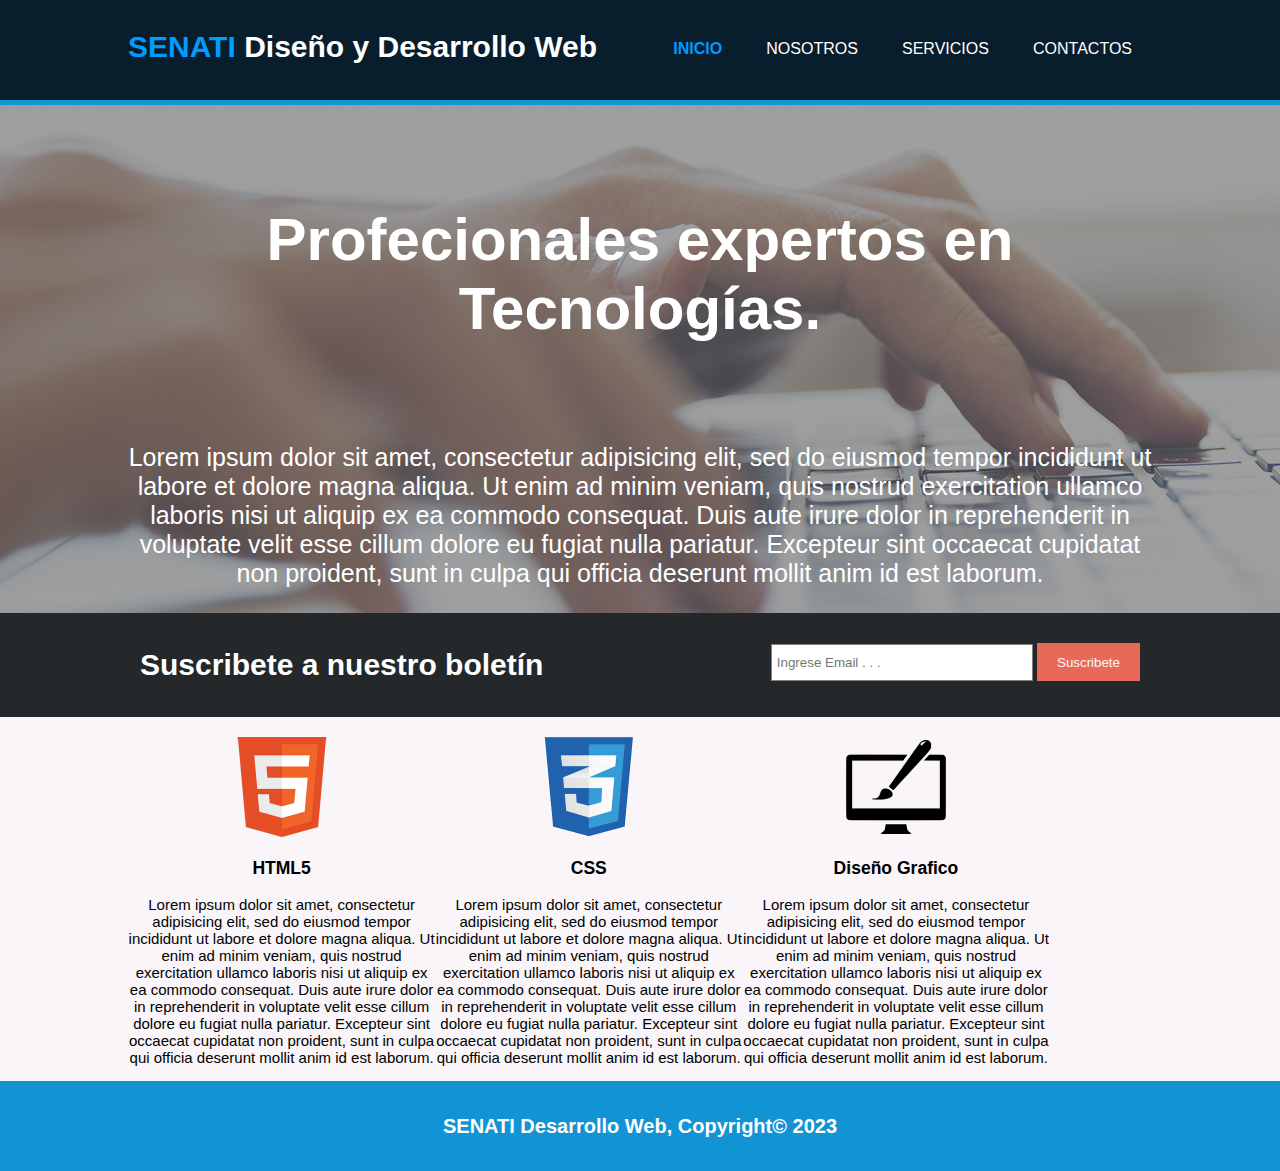
<file: index.html>
<!DOCTYPE html>
<html>
<head>
	<meta charset="utf-8">
	<meta name="viewport" content="width=device-width, initial-scale=1">
	<meta name="keywords" content="senati, IA, Diseño Web, Ing. Software">
	<meta name="autor" content="Inserte nombre del creador">
	<meta name="description" content="Información sobre el diseño y desarrollo web">
	<title>.::SENATI - ING. DE SOFTWARE E IA::.</title>
	<link rel="stylesheet" type="text/css" href="css\styles.css">
</head>
<body>
	<header>
		<div class="contenedor">
			<div id="marca">
				<h1><span class="resaltado">SENATI</span> Diseño y Desarrollo Web</h1>
			</div>
			<nav>
				<ul>
					<li class="actual"><a href="index.html">Inicio</a></li>
					<li><a href="nosotros.html">Nosotros</a></li>
					<li><a href="servicios.html">Servicios</a></li>
					<li><a href="contactos.html">Contactos</a></li>
				</ul>
			</nav>
		</div>
	</header>
	<section id="cabezera">
		<div class="contenedor">
			<h1>Profecionales expertos en Tecnologías.</h1>
			<p>Lorem ipsum dolor sit amet, consectetur adipisicing elit, sed do eiusmod
			tempor incididunt ut labore et dolore magna aliqua. Ut enim ad minim veniam,
			quis nostrud exercitation ullamco laboris nisi ut aliquip ex ea commodo
			consequat. Duis aute irure dolor in reprehenderit in voluptate velit esse
			cillum dolore eu fugiat nulla pariatur. Excepteur sint occaecat cupidatat non
			proident, sunt in culpa qui officia deserunt mollit anim id est laborum. </p>
		</div>
	</section>
	<section id="boletin">
		<div class="contenedor">
			<h1>Suscribete a nuestro boletín</h1>
			<form>
				<input type="email" name="email" placeholder="Ingrese Email . . .">
				<button type="submit" class="boton1">Suscribete</button>
			</form>
		</div>
	</section>

	<section id="cajas">
		<div class="contenedor">
			<div class="caja">
				<img src="img\logo_html.png">
				<h3>HTML5</h3>
				<p>Lorem ipsum dolor sit amet, consectetur adipisicing elit, sed do eiusmod
				tempor incididunt ut labore et dolore magna aliqua. Ut enim ad minim veniam,
				quis nostrud exercitation ullamco laboris nisi ut aliquip ex ea commodo
				consequat. Duis aute irure dolor in reprehenderit in voluptate velit esse
				cillum dolore eu fugiat nulla pariatur. Excepteur sint occaecat cupidatat non
				proident, sunt in culpa qui officia deserunt mollit anim id est laborum.</p>
			</div>

			<div class="caja">
				<img src="img\logo_css.png">
				<h3>CSS</h3>
				<p>Lorem ipsum dolor sit amet, consectetur adipisicing elit, sed do eiusmod
				tempor incididunt ut labore et dolore magna aliqua. Ut enim ad minim veniam,
				quis nostrud exercitation ullamco laboris nisi ut aliquip ex ea commodo
				consequat. Duis aute irure dolor in reprehenderit in voluptate velit esse
				cillum dolore eu fugiat nulla pariatur. Excepteur sint occaecat cupidatat non
				proident, sunt in culpa qui officia deserunt mollit anim id est laborum.</p>
			</div>

			<div class="caja">
				<img src="img\logo_brush.png">
				<h3>Diseño Grafico</h3>
				<p>Lorem ipsum dolor sit amet, consectetur adipisicing elit, sed do eiusmod
				tempor incididunt ut labore et dolore magna aliqua. Ut enim ad minim veniam,
				quis nostrud exercitation ullamco laboris nisi ut aliquip ex ea commodo
				consequat. Duis aute irure dolor in reprehenderit in voluptate velit esse
				cillum dolore eu fugiat nulla pariatur. Excepteur sint occaecat cupidatat non
				proident, sunt in culpa qui officia deserunt mollit anim id est laborum.</p>
			</div>
		</div>
	</section>

	<footer>
		<h1>SENATI Desarrollo Web, Copyright© 2023</h1>
	</footer>



</body>
</html>
</file>
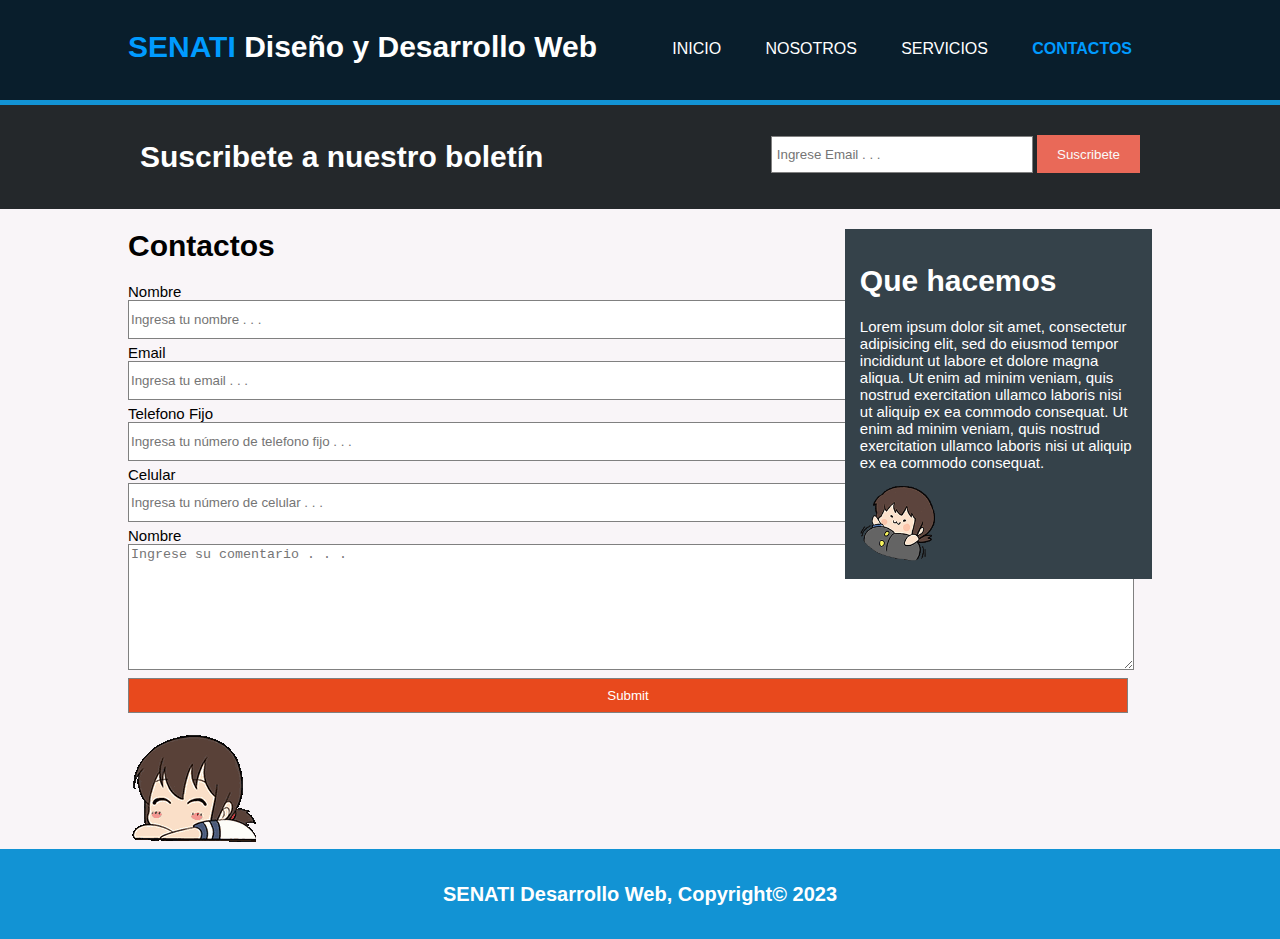
<file: contactos.html>
<!DOCTYPE html>
<html>
<head>
	<meta charset="utf-8">
	<meta name="viewport" content="width=device-width, initial-scale=1">
	<meta name="keywords" content="senati, IA, Diseño Web, Ing. Software">
	<meta name="autor" content="Inserte nombre del creador">
	<meta name="description" content="Información sobre el diseño y desarrollo web">
	<title>.::SENATI - ING. DE SOFTWARE E IA::.</title>
	<link rel="stylesheet" type="text/css" href="css\styles.css">
</head>
<body>
	<header>
		<div class="contenedor">
			<div id="marca">
				<h1><span class="resaltado">SENATI</span> Diseño y Desarrollo Web</h1>
			</div>
			<nav>
				<ul>
					<li><a href="index.html">Inicio</a></li>
					<li ><a href="nosotros.html">Nosotros</a></li>
					<li ><a href="servicios.html">Servicios</a></li>
					<li class="actual"><a href="contactos.html">Contactos</a></li>
				</ul>
			</nav>
		</div>
	</header>

	<section id="boletin">
		<div class="contenedor">
			<h1>Suscribete a nuestro boletín</h1>
			<form>
				<input type="email" name="email" placeholder="Ingrese Email . . .">
				<button type="submit" class="boton1">Suscribete</button>
			</form>
		</div>
	</section>

	<section id="main">
		<div class="contenedor">
			<article id="main-col">
				<h1>Contactos</h1>
				<form>
					<table>Nombre</table>
					<input type="text" name="nombre" placeholder="Ingresa tu nombre . . .">
					<br>
					<table>Email</table>
					<input type="text" name="email" placeholder="Ingresa tu email . . .">
					<br>
					<table>Telefono Fijo</table>
					<input type="text" name="telefono" placeholder="Ingresa tu número de telefono fijo . . .">
					<br>
					<table>Celular</table>
					<input type="text" name="nombre" placeholder="Ingresa tu número de celular . . .">
					<br>
					<table>Nombre</table>
					<textarea placeholder="Ingrese su comentario . . ."></textarea>
					<br>
					<input type="submit" name="enviar">
					<br>
					<img src="img/BuckyChill.gif">
				</form>
			</article>
			
			<aside id="lateral">
				<div class="oscuro">
					<h1>Que hacemos</h1>
					<p>Lorem ipsum dolor sit amet, consectetur adipisicing elit, sed do eiusmod
				tempor incididunt ut labore et dolore magna aliqua. Ut enim ad minim veniam,
				quis nostrud exercitation ullamco laboris nisi ut aliquip ex ea commodo
				consequat. Ut enim ad minim veniam,
				quis nostrud exercitation ullamco laboris nisi ut aliquip ex ea commodo
				consequat.</p>
				<img src="img/BuckyBongo.gif" width="75">
				</div>
			</aside>
		</div>

	</section>

	<footer>
		<h1>SENATI Desarrollo Web, Copyright© 2023</h1>
	</footer>
</body>
</html>
</file>
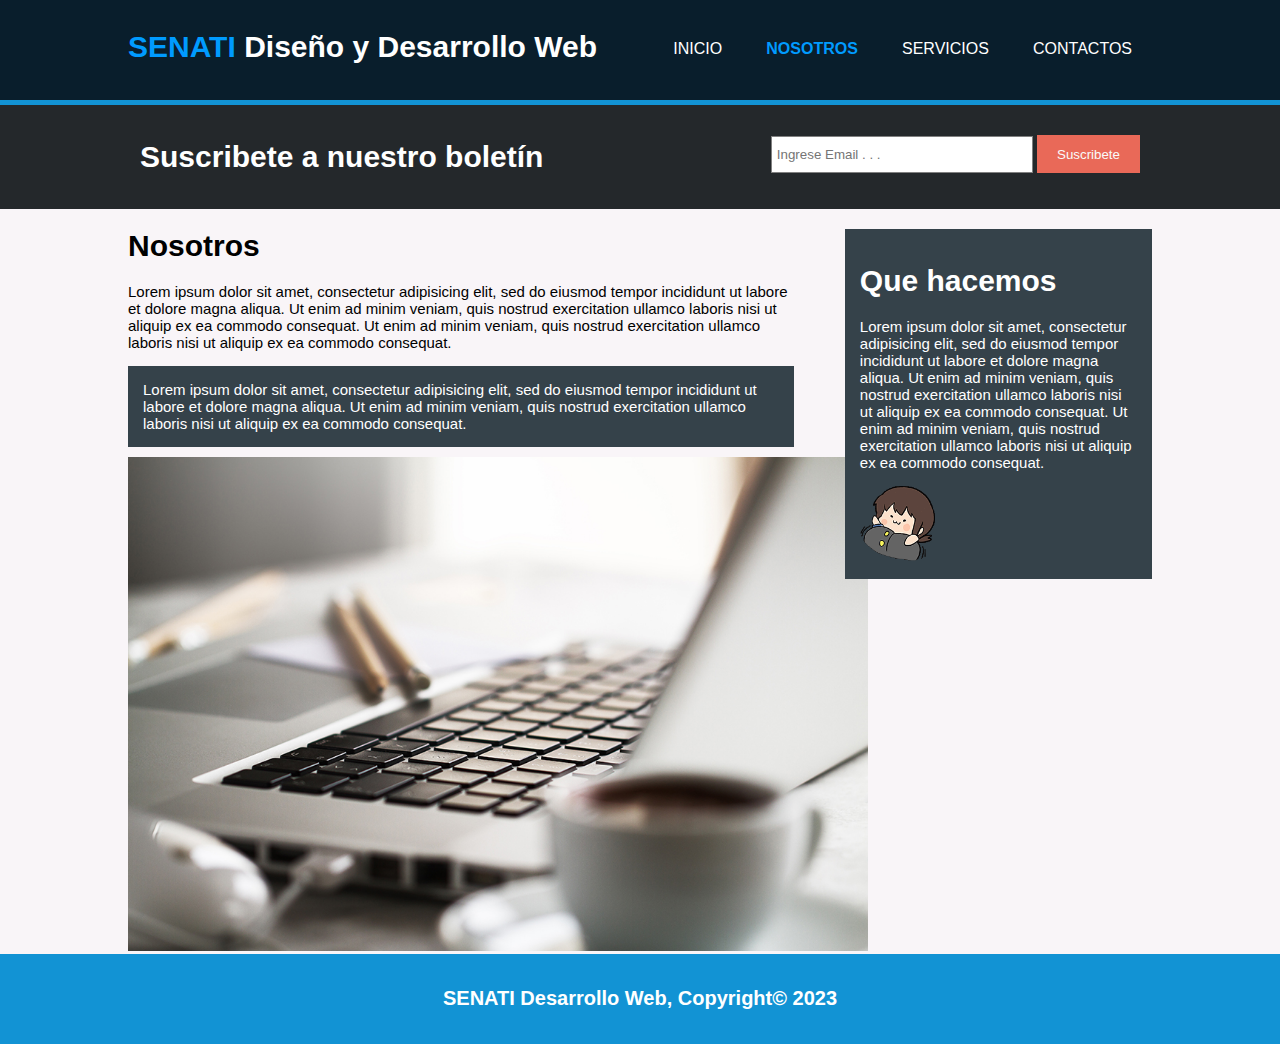
<file: nosotros.html>
<!DOCTYPE html>
<html>
<head>
	<meta charset="utf-8">
	<meta name="viewport" content="width=device-width, initial-scale=1">
	<meta name="keywords" content="senati, IA, Diseño Web, Ing. Software">
	<meta name="autor" content="Inserte nombre del creador">
	<meta name="description" content="Información sobre el diseño y desarrollo web">
	<title>.::SENATI - ING. DE SOFTWARE E IA::.</title>
	<link rel="stylesheet" type="text/css" href="css\styles.css">
</head>
<body>
	<header>
		<div class="contenedor">
			<div id="marca">
				<h1><span class="resaltado">SENATI</span> Diseño y Desarrollo Web</h1>
			</div>
			<nav>
				<ul>
					<li><a href="index.html">Inicio</a></li>
					<li class="actual"><a href="nosotros.html">Nosotros</a></li>
					<li><a href="servicios.html">Servicios</a></li>
					<li><a href="contactos.html">Contactos</a></li>
				</ul>
			</nav>
		</div>
	</header>

	<section id="boletin">
		<div class="contenedor">
			<h1>Suscribete a nuestro boletín</h1>
			<form>
				<input type="email" name="email" placeholder="Ingrese Email . . .">
				<button type="submit" class="boton1">Suscribete</button>
			</form>
		</div>
	</section>

	<section id="main">
		<div class="contenedor">
			<article id="main-col">
				<h1>Nosotros</h1>
				<p>Lorem ipsum dolor sit amet, consectetur adipisicing elit, sed do eiusmod
				tempor incididunt ut labore et dolore magna aliqua. Ut enim ad minim veniam,
				quis nostrud exercitation ullamco laboris nisi ut aliquip ex ea commodo
				consequat. Ut enim ad minim veniam,
				quis nostrud exercitation ullamco laboris nisi ut aliquip ex ea commodo
				consequat.</p>

				<p class="oscuro">Lorem ipsum dolor sit amet, consectetur adipisicing elit, sed do eiusmod
				tempor incididunt ut labore et dolore magna aliqua. Ut enim ad minim veniam,
				quis nostrud exercitation ullamco laboris nisi ut aliquip ex ea commodo
				consequat.</p>
				<img src="img/891.jpg" width="740">
			</article>

			<aside id="lateral">
				<div class="oscuro">
					<h1>Que hacemos</h1>
					<p>Lorem ipsum dolor sit amet, consectetur adipisicing elit, sed do eiusmod
				tempor incididunt ut labore et dolore magna aliqua. Ut enim ad minim veniam,
				quis nostrud exercitation ullamco laboris nisi ut aliquip ex ea commodo
				consequat. Ut enim ad minim veniam,
				quis nostrud exercitation ullamco laboris nisi ut aliquip ex ea commodo
				consequat.</p>
				<img src="img/BuckyBongo.gif" width="75">
				</div>
			</aside>
		</div>

	</section>

	<footer>
		<h1>SENATI Desarrollo Web, Copyright© 2023</h1>
	</footer>



</body>
</html>
</file>
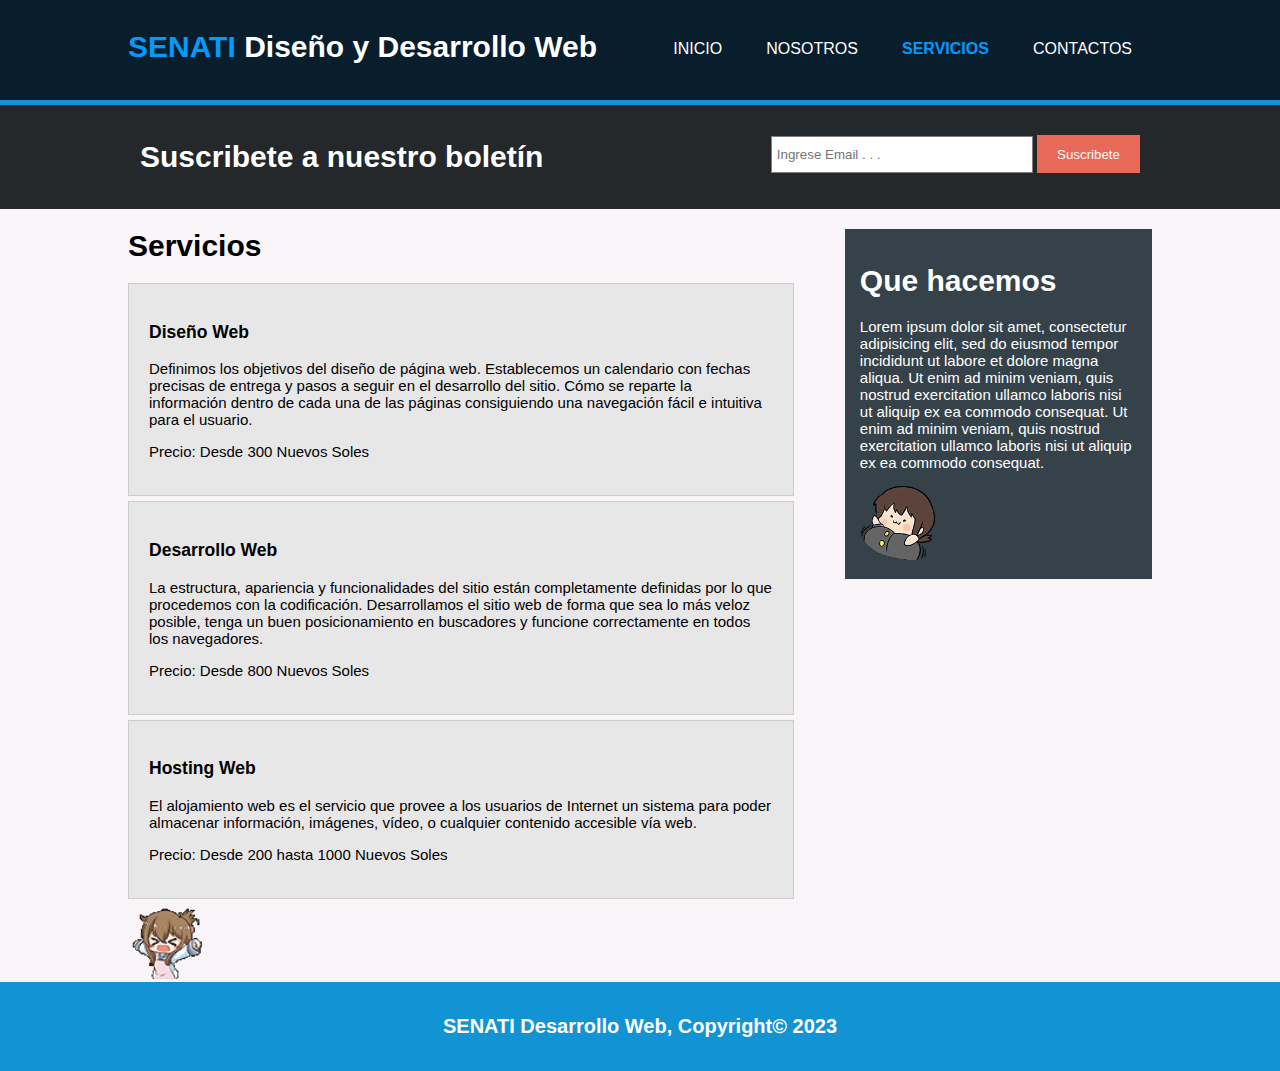
<file: servicios.html>
<!DOCTYPE html>
<html>
<head>
	<meta charset="utf-8">
	<meta name="viewport" content="width=device-width, initial-scale=1">
	<meta name="keywords" content="senati, IA, Diseño Web, Ing. Software">
	<meta name="autor" content="Inserte nombre del creador">
	<meta name="description" content="Información sobre el diseño y desarrollo web">
	<title>.::SENATI - ING. DE SOFTWARE E IA::.</title>
	<link rel="stylesheet" type="text/css" href="css\styles.css">
</head>
<body>
	<header>
		<div class="contenedor">
			<div id="marca">
				<h1><span class="resaltado">SENATI</span> Diseño y Desarrollo Web</h1>
			</div>
			<nav>
				<ul>
					<li><a href="index.html">Inicio</a></li>
					<li ><a href="nosotros.html">Nosotros</a></li>
					<li class="actual"><a href="servicios.html">Servicios</a></li>
					<li><a href="contactos.html">Contactos</a></li>
				</ul>
			</nav>
		</div>
	</header>

	<section id="boletin">
		<div class="contenedor">
			<h1>Suscribete a nuestro boletín</h1>
			<form>
				<input type="email" name="email" placeholder="Ingrese Email . . .">
				<button type="submit" class="boton1">Suscribete</button>
			</form>
		</div>
	</section>

	<section id="main">
		<div class="contenedor">
			<article id="main-col">
				<h1>Servicios</h1>
				<ul id="servicios">
					<li>
						<h3>Diseño Web</h3>
						<p>Definimos los objetivos del diseño de página web. Establecemos un calendario con fechas precisas de entrega y pasos a seguir en el desarrollo del sitio. Cómo se reparte la información dentro de cada una de las páginas consiguiendo una navegación fácil e intuitiva para el usuario.</p>
						<p>Precio: Desde 300 Nuevos Soles</p>
					</li>

					<li>
						<h3>Desarrollo Web</h3>
						<p>La estructura, apariencia y funcionalidades del sitio están completamente definidas por lo que procedemos con la codificación. Desarrollamos el sitio web de forma que sea lo más veloz posible, tenga un buen posicionamiento en buscadores y funcione correctamente en todos los navegadores.</p>
						<p>Precio: Desde 800 Nuevos Soles</p>
					</li>

					<li>
						<h3>Hosting Web</h3>
						<p>El alojamiento web es el servicio que provee a los usuarios de Internet un sistema para poder almacenar información, imágenes, vídeo, o cualquier contenido accesible vía web.</p>
						<p>Precio: Desde 200 hasta 1000 Nuevos Soles</p>
					</li>

					<img src="img/hawawa.gif" width="75">

				</ul>
			</article>

			<aside id="lateral">
				<div class="oscuro">
					<h1>Que hacemos</h1>
					<p>Lorem ipsum dolor sit amet, consectetur adipisicing elit, sed do eiusmod
				tempor incididunt ut labore et dolore magna aliqua. Ut enim ad minim veniam,
				quis nostrud exercitation ullamco laboris nisi ut aliquip ex ea commodo
				consequat. Ut enim ad minim veniam,
				quis nostrud exercitation ullamco laboris nisi ut aliquip ex ea commodo
				consequat.</p>
				<img src="img/BuckyBongo.gif" width="75">
				</div>
			</aside>
		</div>

	</section>

	<footer>
		<h1>SENATI Desarrollo Web, Copyright© 2023</h1>
	</footer>


</body>
</html>
</file>
